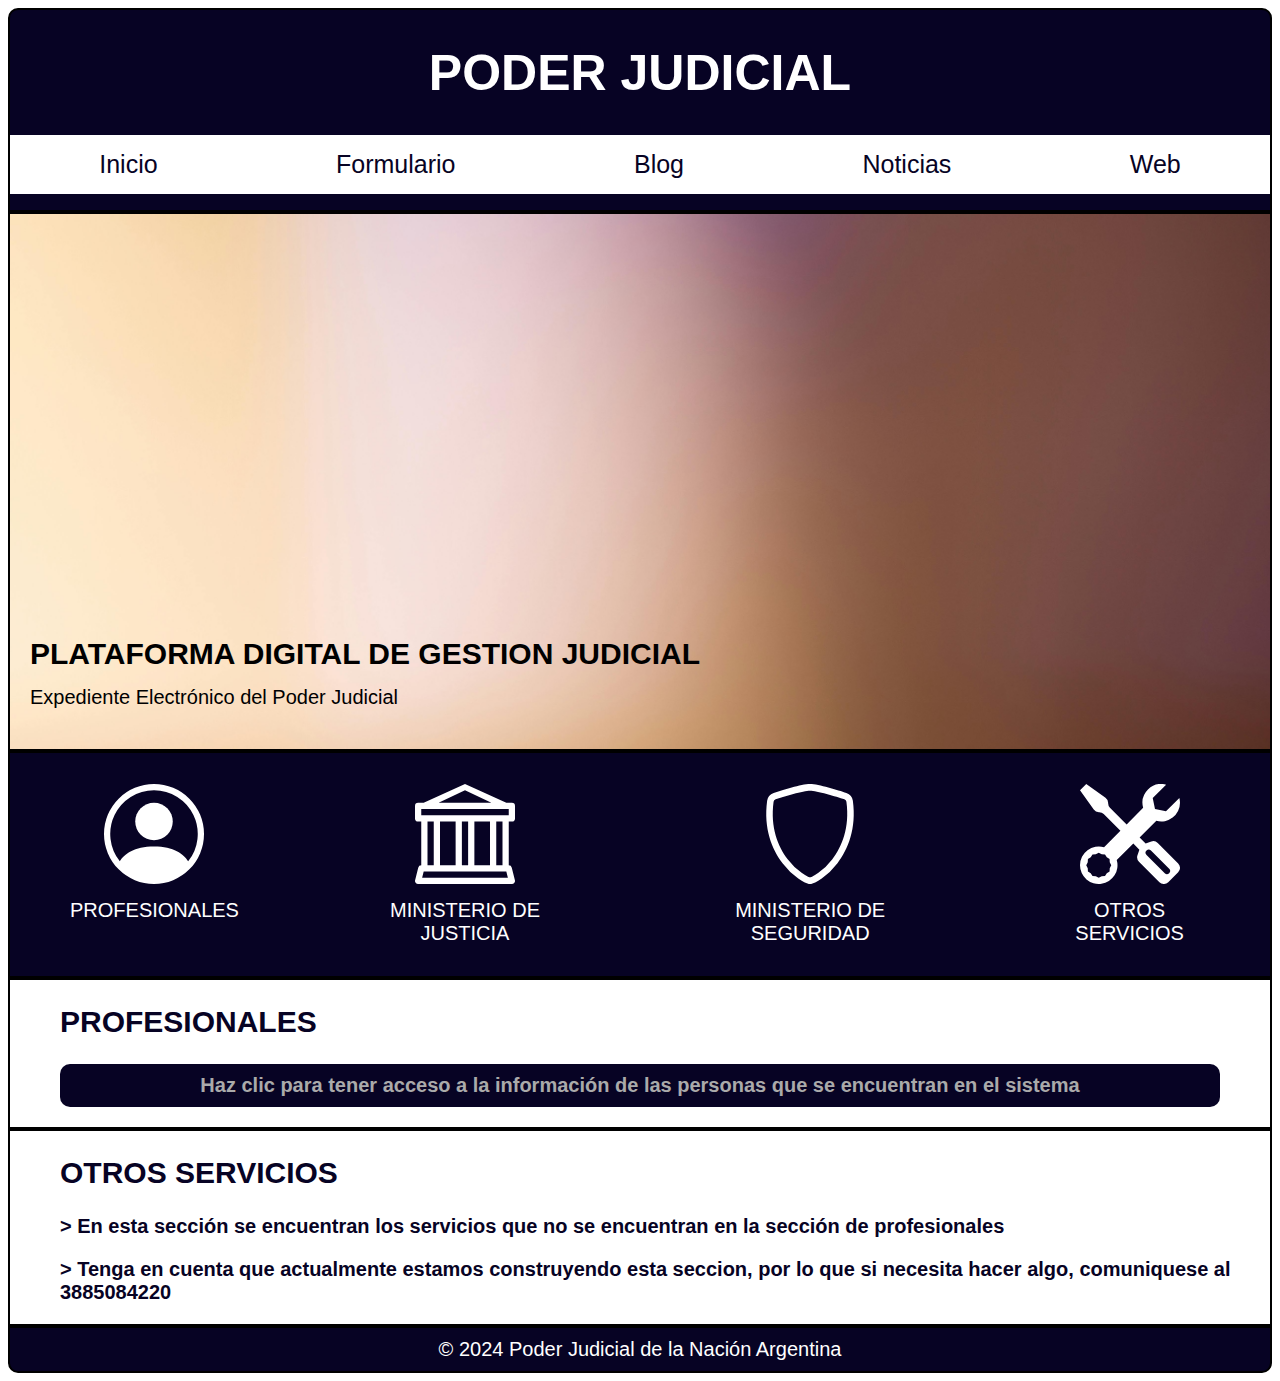
<file: index.html>
<!DOCTYPE html>
<html lang="en">
<head>
    <meta charset="UTF-8">
    <title>Inicio</title>
    <link rel="stylesheet" href="css/estilo.css">
    <link rel="icon" href="images/iconos/pj_logo.png">
    <meta name="keyboards" content="Poder Judicial Argentina,Poder Judicial,Judicial">
    <meta name="description" content="Poder Judicial de la Nación Argentina">
</head>
<body>
    <nav>
        <h1>PODER JUDICIAL</h1>
        <ul>
            <li><a href="index.html">Inicio</a></li>
            <li><a href="formulario.html">Formulario</a></li>
            <li><a href="blog.html">Blog</a></li>
            <li><a href="noticias.html">Noticias</a></li>
            <li><a href="https://jochfernandez.github.io/psw-tp1/index.html">Web</a></li>
        </ul>
    </nav>
    <section>
        <h2>PLATAFORMA DIGITAL DE GESTION JUDICIAL</h2>
        <p>Expediente Electrónico del Poder Judicial</p>
    </section>
    <div class="accesos-rapidos">
        <ul>
            <li><a href="#seccion-profesionales">
                <div class="icono"><img src="images/iconos/icono-persona.svg" alt="Logo de los profesionales"></div>
                <div class="nombre">PROFESIONALES</div>
            </a></li>
            <li><a href="https://www.argentina.gob.ar/justicia">
                <div class="icono"><img src="images/iconos/icono-ministerio.svg" alt="Logo del ministerio"></div>
                <div class="nombre">MINISTERIO DE JUSTICIA</div>
            </a></li>
            <li><a href="https://www.argentina.gob.ar/seguridad">
                <div class="icono"><img src="images/iconos/icono-seguridad.svg" alt="Logo del ministerio"></div>
                <div class="nombre">MINISTERIO DE SEGURIDAD</div>
            </a></li>
            <li><a href="#seccion-otros-servicios">
                <div class="icono"><img src="images/iconos/icono-servicios.svg" alt="Logo del ministerio"></div>
                <div class="nombre">OTROS SERVICIOS</div>
            </a></li>
        </ul>
    </div>
    <div class="accesos-rapidos-ampliados" id="seccion-profesionales">
        <h2>PROFESIONALES</h2>
        <a href="https://www.justiciajujuy.gov.ar/plataforma-digital4/"><p>Haz clic para tener acceso a la información de las personas que se encuentran en el sistema </p></a>
    </div>
    <div class="accesos-rapidos-ampliados" id="seccion-otros-servicios">
        <h2>OTROS SERVICIOS</h2>
        <p> > En esta sección se encuentran los servicios que no se encuentran en la sección de profesionales</p>
        <p> > Tenga en cuenta que actualmente estamos construyendo esta seccion, por lo que si necesita hacer algo, comuniquese al 3885084220</p>
    </div>
    <footer>
        <p>© 2024 Poder Judicial de la Nación Argentina</p>
    </footer>
</body>
</html>
</file>
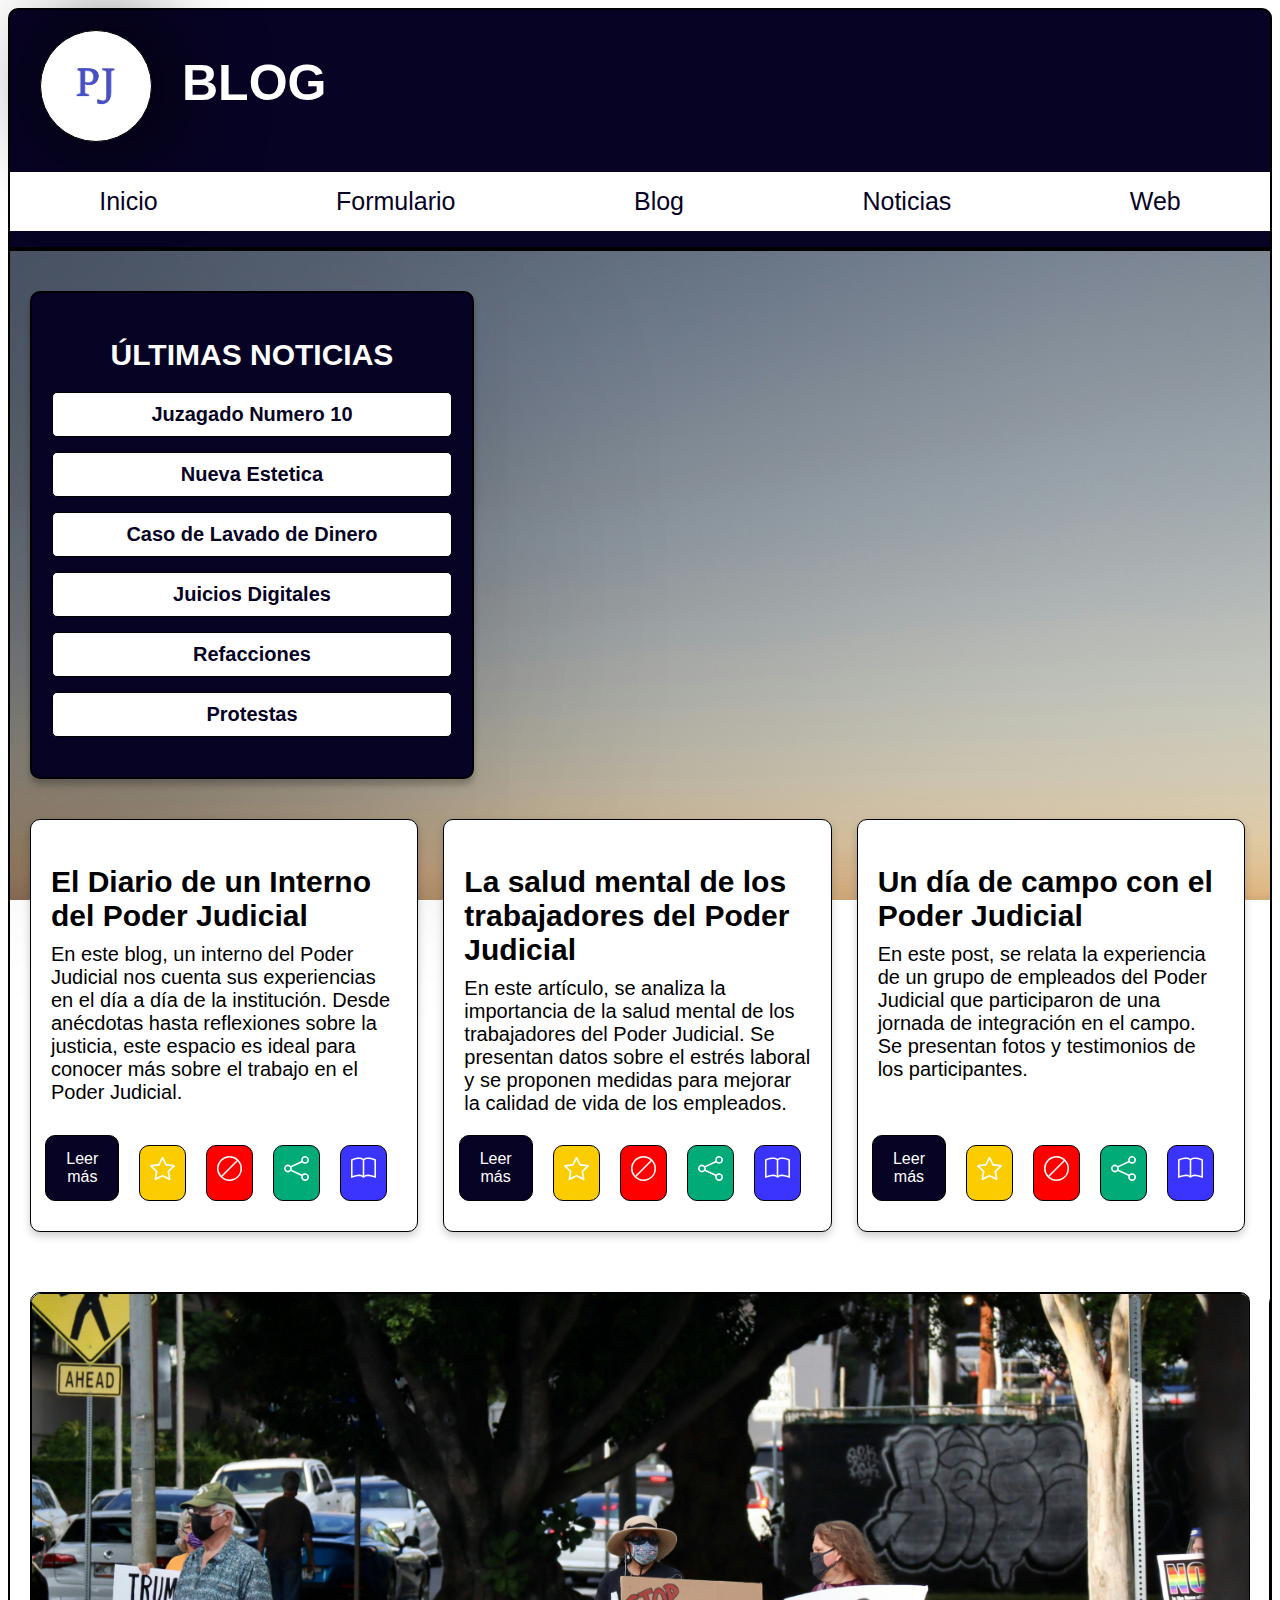
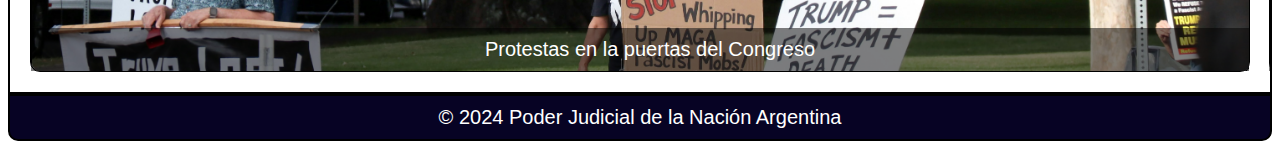
<file: blog.html>
<!DOCTYPE html>
<html lang="en">
<head>
    <meta charset="UTF-8">
    <title>Blog</title>
    <link rel="stylesheet" href="css/estilo.css">
    <link rel="icon" href="images/iconos/pj_logo.png">
    <meta name="keyboards" content="Poder Judicial Argentina,Poder Judicial,Judicial">
    <meta name="description" content="Poder Judicial de la Nación Argentina">
</head>
<body>
    <nav>
        <div class="contenedor-logo">
            <div class="logo"><a href="index.html"><img src="images/iconos/pj_logo.png" alt="Logo del Poder Judicial"></a></div>
            <h1>BLOG</h1>
        </div>
        <ul>
            <li><a href="index.html">Inicio</a></li>
            <li><a href="formulario.html">Formulario</a></li>
            <li><a href="blog.html">Blog</a></li>
            <li><a href="noticias.html">Noticias</a></li>
            <li><a href="https://jochfernandez.github.io/psw-tp1/index.html">Web</a></li>
        </ul>
    </nav>
    <section id="seccion-blog">
        <aside>
            <h2>ÚLTIMAS NOTICIAS</h2>
            <ul>
                <li><a href="noticias.html">Juzagado Numero 10</a></li>
                <li><a href="noticias.html">Nueva Estetica </a></li>
                <li><a href="noticias.html">Caso de Lavado de Dinero</a></li>
                <li><a href="noticias.html">Juicios Digitales</a></li>
                <li><a href="noticias.html">Refacciones</a></li>
                <li><a href="noticias.html">Protestas</a></li>
            </ul>
        </aside>
        <div class="contenedor-articulos">
            <article>
                <div class="contenido">
                    <h2>El Diario de un Interno del Poder Judicial</h2>
                    <p>En este blog, un interno del Poder Judicial nos cuenta sus experiencias en el día a día de la institución. Desde anécdotas hasta reflexiones sobre la justicia, este espacio es ideal para conocer más sobre el trabajo en el Poder Judicial.</p>
                </div>
                <div class="contenedor-botones">
                    <a class="boton-noticia">Leer más</a>
                    <a class="boton-like"><img src="images/botones/boton-like.svg" alt="Boton de Me Gusta"></a>
                    <a class="boton-dislike"><img src="images/botones/boton-dislike.svg" alt="Boton de No Me Gusta"></a>
                    <a class="boton-compartir"><img src="images/botones/boton-compartir.svg" alt="Boton de Compartir"></a>
                    <a class="boton-leer"><img src="images/botones/boton-leer.svg" alt="Boton de Leer"></a>
                </div>
            </article>
            <article>
                <div class="contenido">
                    <h2>La salud mental de los trabajadores del Poder Judicial</h2>
                    <p>En este artículo, se analiza la importancia de la salud mental de los trabajadores del Poder Judicial. Se presentan datos sobre el estrés laboral y se proponen medidas para mejorar la calidad de vida de los empleados.</p>
                </div>
                <div class="contenedor-botones">
                    <a class="boton-noticia">Leer más</a>
                    <a class="boton-like"><img src="images/botones/boton-like.svg" alt="Boton de Me Gusta"></a>
                    <a class="boton-dislike"><img src="images/botones/boton-dislike.svg" alt="Boton de No Me Gusta"></a>
                    <a class="boton-compartir"><img src="images/botones/boton-compartir.svg" alt="Boton de Compartir"></a>
                    <a class="boton-leer"><img src="images/botones/boton-leer.svg" alt="Boton de Leer"></a>
                </div>
            </article>
            <article>
                <div class="contenido">
                    <h2>Un día de campo con el Poder Judicial</h2>
                    <p>En este post, se relata la experiencia de un grupo de empleados del Poder Judicial que participaron de una jornada de integración en el campo. Se presentan fotos y testimonios de los participantes.</p>
                </div>
                <div class="contenedor-botones">
                    <a class="boton-noticia">Leer más</a>
                    <a class="boton-like"><img src="images/botones/boton-like.svg" alt="Boton de Me Gusta"></a>
                    <a class="boton-dislike"><img src="images/botones/boton-dislike.svg" alt="Boton de No Me Gusta"></a>
                    <a class="boton-compartir"><img src="images/botones/boton-compartir.svg" alt="Boton de Compartir"></a>
                    <a class="boton-leer"><img src="images/botones/boton-leer.svg" alt="Boton de Leer"></a>
                </div>
            </article>
        </div>
        <div class="carrusel">
            <a id="imagen1" class="carrusel-item">
                <img src="images/noticias/noticia-protesta.jpg" alt="Imagen 1">
                <figcaption>Protestas en la puertas del Congreso</figcaption>
            </a>
            <a id="imagen2" class="carrusel-item">
                <img src="images/noticias/noticia-reparaciones.jpg" alt="Imagen 2">
                <figcaption>Reparaciones en la fachada</figcaption>
            </a>
            <a id="imagen3" class="carrusel-item">
                <img src="images/noticias/noticia-juicios-digitales.jpg" alt="Imagen 3">
                <figcaption>Juicios Digitales habilitadas</figcaption>
            </a>
            <a id="imagen4" class="carrusel-item">
                <img src="images/noticias/noticia-dolares.jpg" alt="Imagen 4">
                <figcaption>Caso de Lavado de Dinero</figcaption>
            </a>
        </div>
    </section>
    <footer>
        <p>© 2024 Poder Judicial de la Nación Argentina</p>
    </footer>
</body>
</html>
</file>
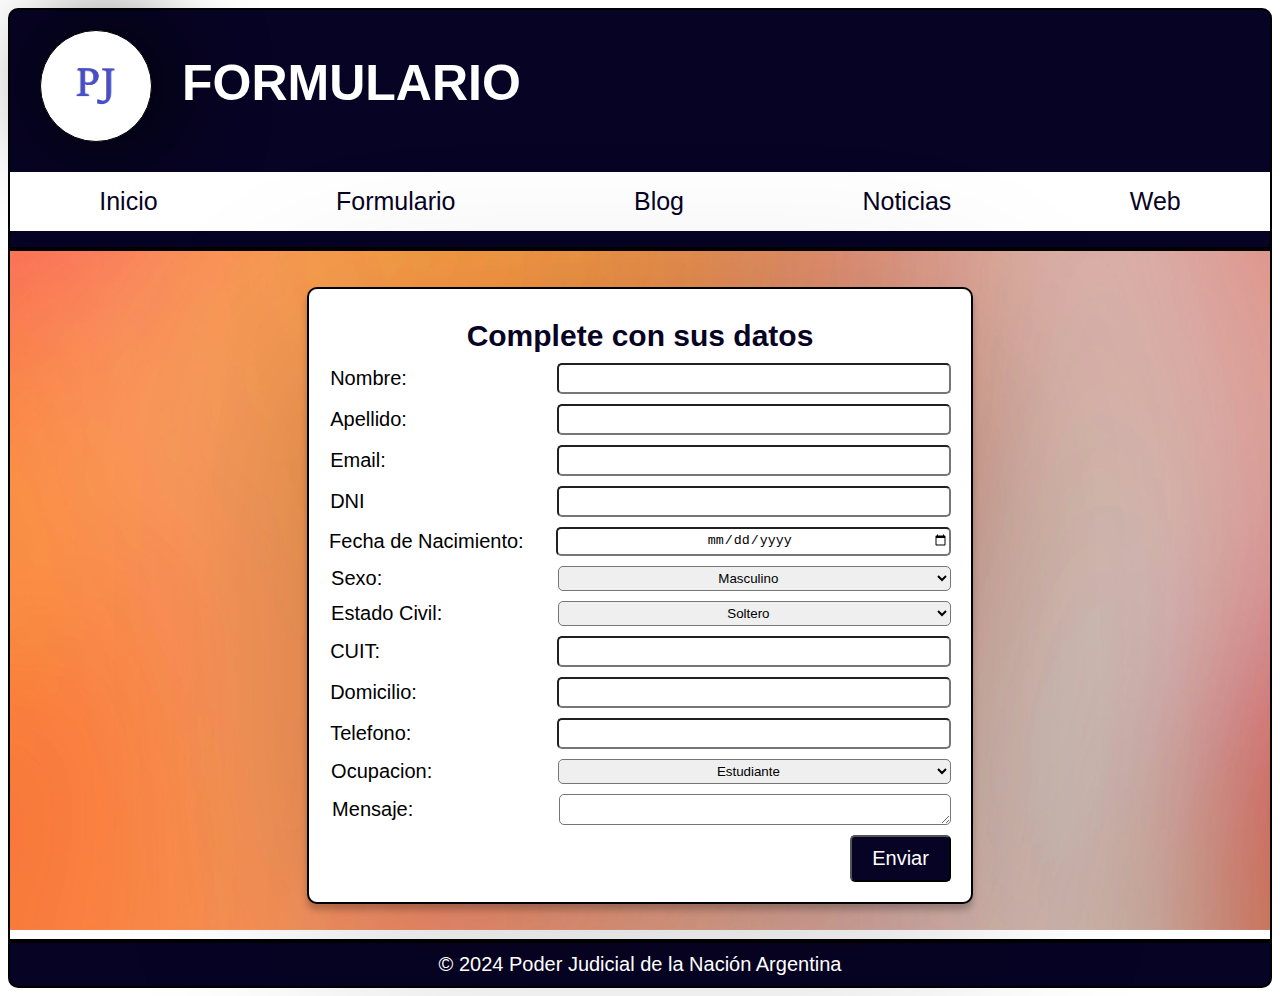
<file: formulario.html>
<!DOCTYPE html>
<html lang="en">
<head>
    <meta charset="UTF-8">
    <title>Formulario</title>
    <link rel="stylesheet" href="css/estilo.css">
    <link rel="icon" href="images/iconos/pj_logo.png">
    <meta name="keyboards" content="Poder Judicial Argentina,Poder Judicial,Judicial">
    <meta name="description" content="Poder Judicial de la Nación Argentina">
</head>
<body>
<nav>
    <div class="contenedor-logo">
        <div class="logo"><a href="index.html"><img src="images/iconos/pj_logo.png" alt="Logo del Poder Judicial"></a></div>
        <h1>FORMULARIO</h1>
    </div>
    <ul>
        <li><a href="index.html">Inicio</a></li>
        <li><a href="formulario.html">Formulario</a></li>
        <li><a href="blog.html">Blog</a></li>
        <li><a href="noticias.html">Noticias</a></li>
        <li><a href="https://jochfernandez.github.io/psw-tp1/index.html">Web</a></li>
    </ul>
</nav>
<section id="seccion-formulario">
    <div class="contenedor-formulario">
        <h2>Complete con sus datos</h2>
        <form>
            <div class="input-group">
                <label for="nombre">Nombre:</label>
                <input type="text" id="nombre" name="nombre" required>
            </div>
            <div class="input-group">
                <label for="apellido">Apellido:</label>
                <input type="text" id="apellido" name="apellido" required>
            </div>
            <div class="input-group">
                <label for="email">Email:</label>
                <input type="email" id="email" name="email" required>
            </div>
            <div class="input-group">
                <label for="dni">DNI</label>
                <input type="text" id="dni" name="dni" required>
            </div>
            <div class="input-group">
                <label for="fecha_nacimiento">Fecha de Nacimiento:</label>
                <input type="date" id="fecha_nacimiento" name="fecha_nacimiento" required>
            </div>
            <div class="input-group">
                <label for="sexo">Sexo:</label>
                <select id="sexo" name="sexo" required>
                    <option value="Masculino">Masculino</option>
                    <option value="Femenino">Femenino</option>
                    <option value="No Especificado">No especificado</option>
                </select>
            </div>
            <div class="input-group">
                <label for="estado_civil">Estado Civil:</label>
                <select id="estado_civil" name="estado_civil" required>
                    <option value="Soltero">Soltero</option>
                    <option value="Casado">Casado</option>
                    <option value="Divorciado">Divorciado</option>
                    <option value="Viudo">Viudo</option>
                </select>
            </div>
            <div class="input-group">
                <label for="nro_cuit">CUIT:</label>
                <input type="text" id="nro_cuit" name="nro_cuit" required>
            </div>
            <div class="input-group">
                <label for="domicilio">Domicilio:</label>
                <input type="text" id="domicilio" name="domicilio" required>
            </div>
            <div class="input-group">
                <label for="telefono">Telefono:</label>
                <input type="text" id="telefono" name="telefono" required>
            </div>
            <div class="input-group">
                <label for="ocupacion">Ocupacion:</label>
                <select id="ocupacion" name="ocupacion" required>
                    <option value="Estudiante">Estudiante</option>
                    <option value="Empleado">Empleado</option>
                    <option value="Desempleado">Desempleado</option>
                    <option value="Jubilado">Jubilado</option>
                    <option value="Otro">Otro</option>
                </select>
            </div>
            <div class="input-group">
                <label for="mensaje">Mensaje:</label>
                <textarea id="mensaje" name="mensaje" required></textarea>
            </div>
            <input type="submit" value="Enviar">
        </form>
    </div>
</section>

<footer>
    <p>© 2024 Poder Judicial de la Nación Argentina</p>
</footer>
</body>
</html>
</file>
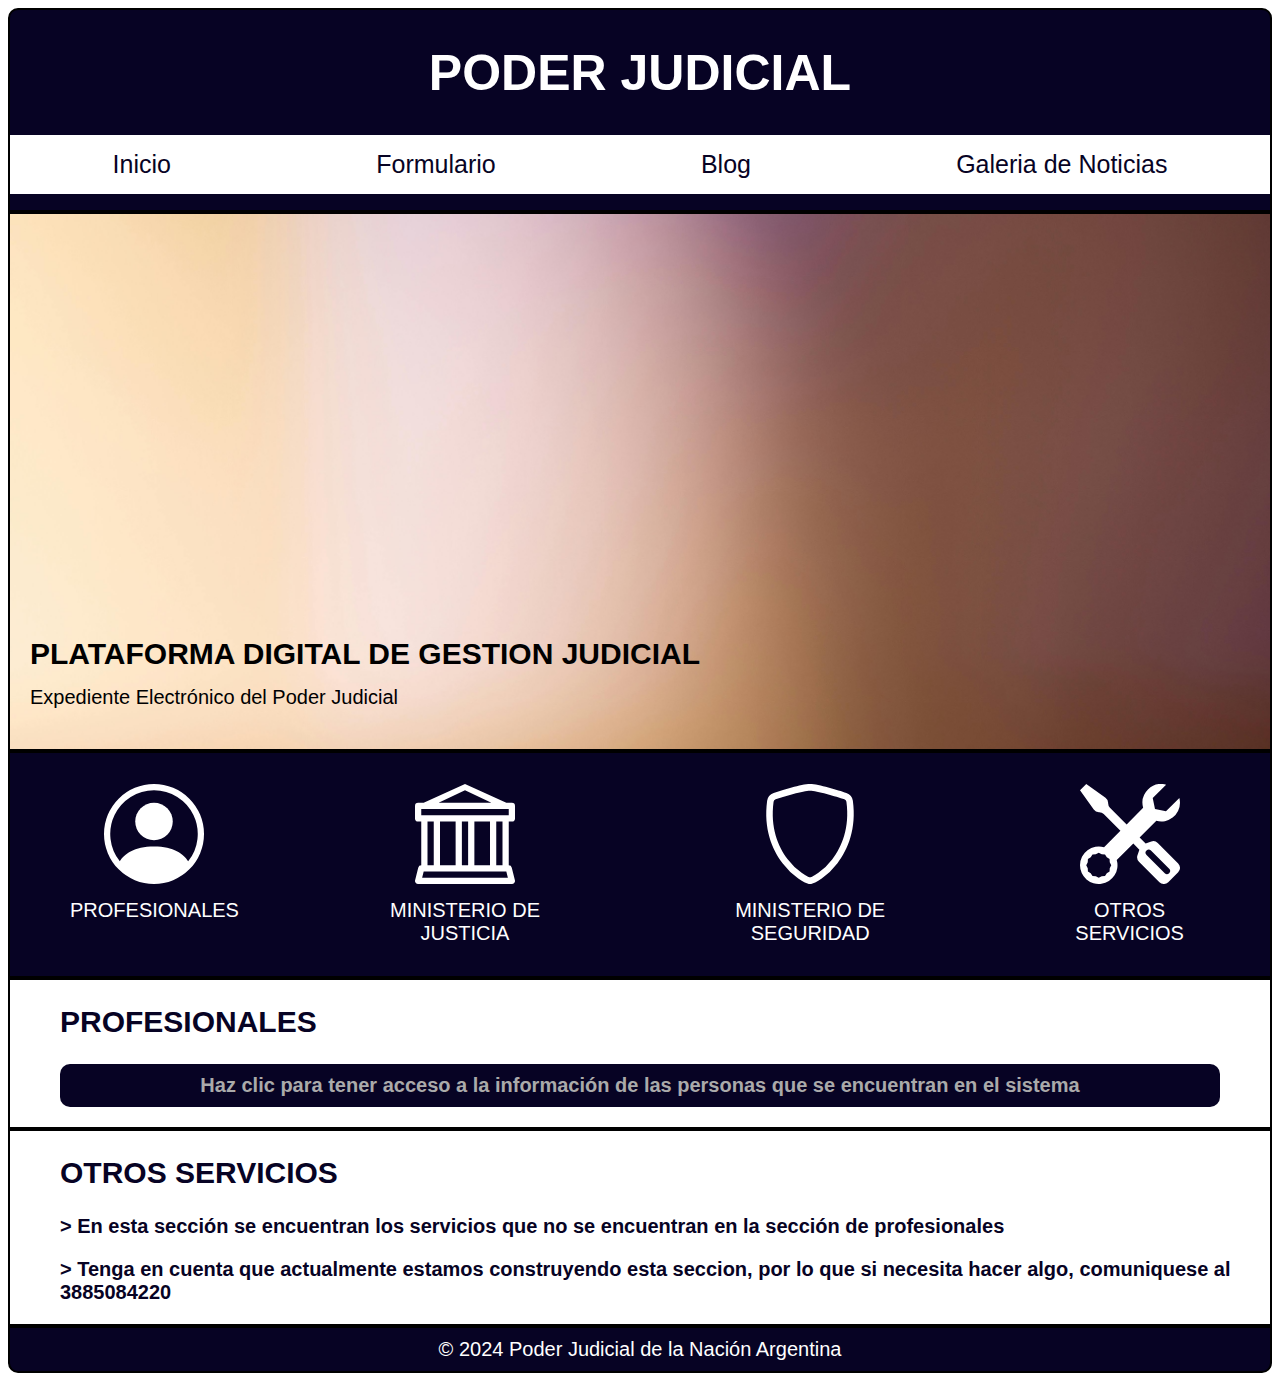
<file: inicio.html>
<!DOCTYPE html>
<html lang="en">
<head>
    <meta charset="UTF-8">
    <title>Inicio</title>
    <link rel="stylesheet" href="css/estilo.css">
    <link rel="icon" href="images/iconos/pj_logo.png">
    <meta name="keyboards" content="Poder Judicial Argentina,Poder Judicial,Judicial">
    <meta name="description" content="Poder Judicial de la Nación Argentina">
</head>
<body>
    <nav>
        <h1>PODER JUDICIAL</h1>
        <ul>
            <li><a href="inicio.html">Inicio</a></li>
            <li><a href="formulario.html">Formulario</a></li>
            <li><a href="blog.html">Blog</a></li>
            <li><a href="noticias.html">Galeria de Noticias</a></li>
        </ul>
    </nav>
    <section>
        <h2>PLATAFORMA DIGITAL DE GESTION JUDICIAL</h2>
        <p>Expediente Electrónico del Poder Judicial</p>
    </section>
    <div class="accesos-rapidos">
        <ul>
            <li><a href="#seccion-profesionales">
                <div class="icono"><img src="images/iconos/icono-persona.svg" alt="Logo de los profesionales"></div>
                <div class="nombre">PROFESIONALES</div>
            </a></li>
            <li><a href="https://www.argentina.gob.ar/justicia">
                <div class="icono"><img src="images/iconos/icono-ministerio.svg" alt="Logo del ministerio"></div>
                <div class="nombre">MINISTERIO DE JUSTICIA</div>
            </a></li>
            <li><a href="https://www.argentina.gob.ar/seguridad">
                <div class="icono"><img src="images/iconos/icono-seguridad.svg" alt="Logo del ministerio"></div>
                <div class="nombre">MINISTERIO DE SEGURIDAD</div>
            </a></li>
            <li><a href="#seccion-otros-servicios">
                <div class="icono"><img src="images/iconos/icono-servicios.svg" alt="Logo del ministerio"></div>
                <div class="nombre">OTROS SERVICIOS</div>
            </a></li>
        </ul>
    </div>
    <div class="accesos-rapidos-ampliados" id="seccion-profesionales">
        <h2>PROFESIONALES</h2>
        <a href="https://www.justiciajujuy.gov.ar/plataforma-digital4/"><p>Haz clic para tener acceso a la información de las personas que se encuentran en el sistema </p></a>
    </div>
    <div class="accesos-rapidos-ampliados" id="seccion-otros-servicios">
        <h2>OTROS SERVICIOS</h2>
        <p> > En esta sección se encuentran los servicios que no se encuentran en la sección de profesionales</p>
        <p> > Tenga en cuenta que actualmente estamos construyendo esta seccion, por lo que si necesita hacer algo, comuniquese al 3885084220</p>
    </div>
    <footer>
        <p>© 2024 Poder Judicial de la Nación Argentina</p>
    </footer>
</body>
</html>
</file>
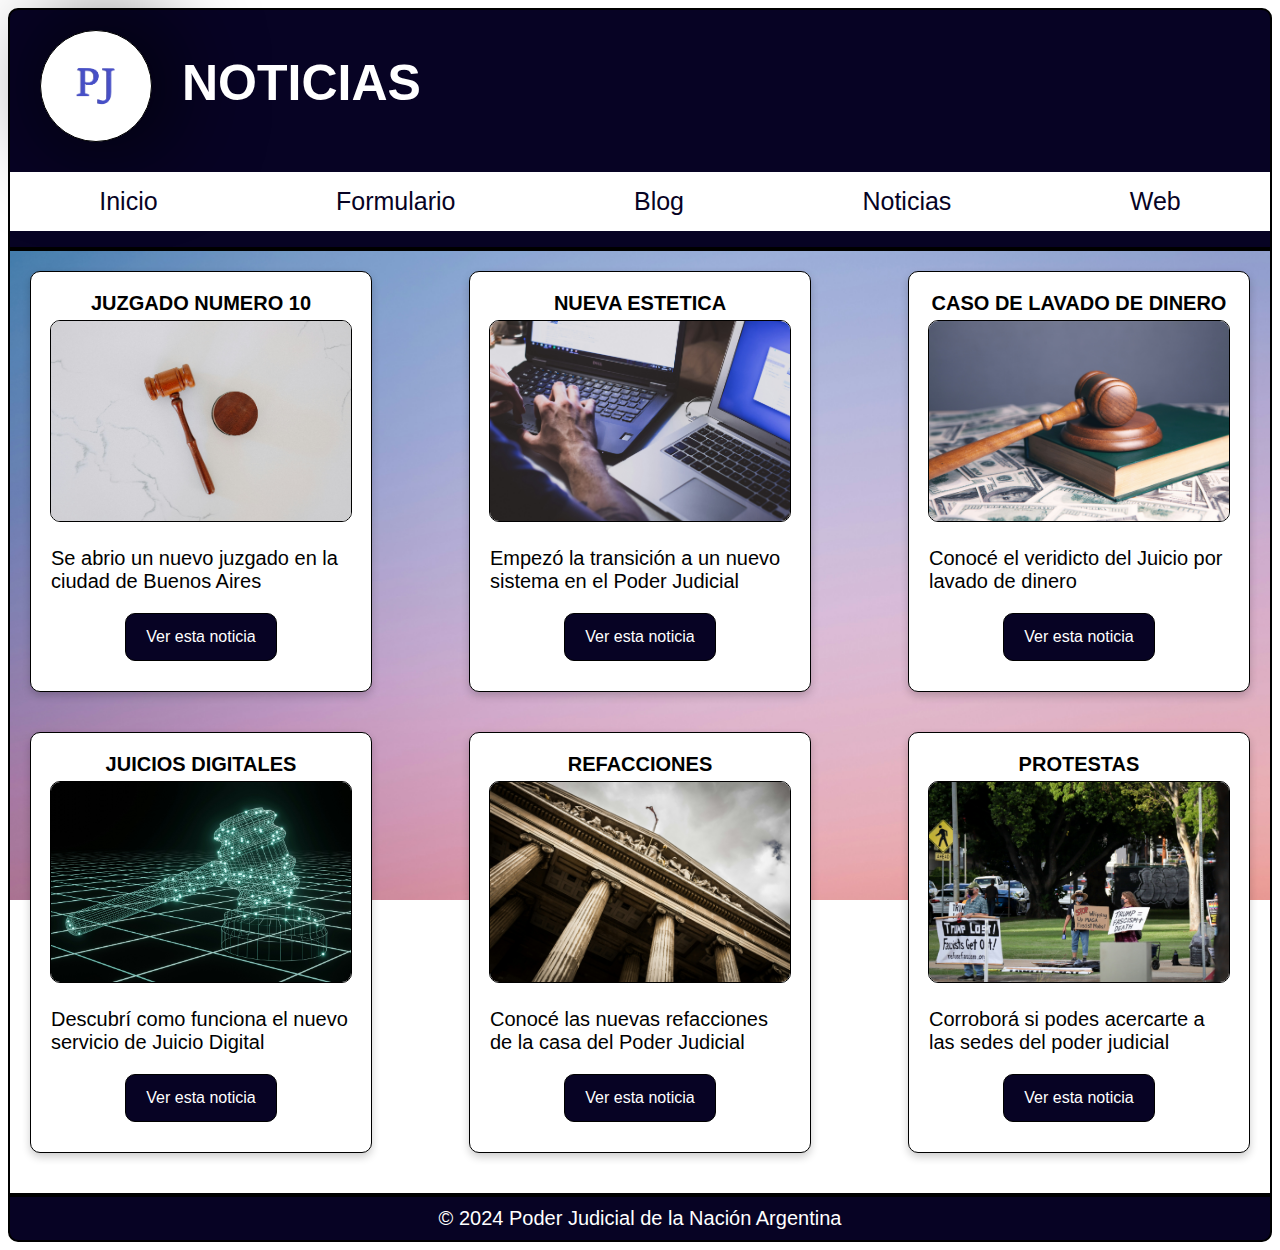
<file: noticias.html>
<!DOCTYPE html>
<html lang="en">
<head>
    <meta charset="UTF-8">
    <title>Noticias</title>
    <link rel="stylesheet" href="css/estilo.css">
    <link rel="icon" href="images/iconos/pj_logo.png">
    <meta name="keyboards" content="Poder Judicial Argentina,Poder Judicial,Judicial">
    <meta name="description" content="Poder Judicial de la Nación Argentina">
</head>
<body>
<nav>
    <div class="contenedor-logo">
        <div class="logo"><a href="index.html"><img src="images/iconos/pj_logo.png" alt="Logo del Poder Judicial"></a></div>
        <h1>NOTICIAS</h1>
    </div>
    <ul>
        <li><a href="index.html">Inicio</a></li>
        <li><a href="formulario.html">Formulario</a></li>
        <li><a href="blog.html">Blog</a></li>
        <li><a href="noticias.html">Noticias</a></li>
        <li><a href="https://jochfernandez.github.io/psw-tp1/index.html">Web</a></li>
    </ul>
</nav>
<section id="section-noticias">
    <div class="noticia">
        <h4>JUZGADO NUMERO 10</h4>
        <img src="images/noticias/noticia-juzgado.jpg" alt="Apertura de un nuevo juzgado">
        <p>Se abrio un nuevo juzgado en la ciudad de Buenos Aires</p>
        <a class="boton-noticia">Ver esta noticia</a>
    </div>
    <div class="noticia">
        <h4>NUEVA ESTETICA</h4>
        <img src="images/noticias/noticia-sistema.jpg" alt="Nueva estetica">
        <p>Empezó la transición a un nuevo sistema en el Poder Judicial</p>
        <a class="boton-noticia">Ver esta noticia</a>
    </div>
    <div class="noticia">
        <h4>CASO DE LAVADO DE DINERO</h4>
        <img src="images/noticias/noticia-dolares.jpg" alt="Decision del juzgado">
        <p>Conocé el veridicto del Juicio por lavado de dinero</p>
        <a class="boton-noticia">Ver esta noticia</a>
    </div>
    <div class="noticia">
        <h4>JUICIOS DIGITALES</h4>
        <img src="images/noticias/noticia-juicios-digitales.jpg" alt="Inicio de los juicios digitales">
        <p>Descubrí como funciona el nuevo servicio de Juicio Digital</p>
        <a class="boton-noticia">Ver esta noticia</a>
    </div>
    <div class="noticia">
        <h4>REFACCIONES</h4>
        <img src="images/noticias/noticia-reparaciones.jpg" alt="Reparaciones en la fachada">
        <p>Conocé las nuevas refacciones de la casa del Poder Judicial</p>
        <a class="boton-noticia">Ver esta noticia</a>
    </div>
    <div class="noticia">
        <h4>PROTESTAS</h4>
        <img src="images/noticias/noticia-protesta.jpg" alt="Apertura de un nuevo juzgado">
        <p>Corroborá si podes acercarte a las sedes del poder judicial</p>
        <a class="boton-noticia">Ver esta noticia</a>
    </div>
</section>
<footer>
    <p>© 2024 Poder Judicial de la Nación Argentina</p>
</footer>
</body>
</html>
</file>
<file: css/estilo.css>
h1{
    color: #ffffff;
    font-size: 50px;
    font-family: "Arial";
    text-align: center;
}
nav {
    background: #070324;
    border: 2px solid #000000;
    border-top-left-radius: 10px;
    border-top-right-radius: 10px;
    height: auto;
}
.contenedor-logo{
    display: flex;
    justify-content: flex-start;
    align-items: center;
}
.logo{
    display: flex;
    justify-content: start;
    align-items: center;
    margin: 10px;
}
.logo img{
    margin-left: 20px;
    margin-right: 20px;
    margin-top: 10px;
    width: 50px;
    height: 50px;
    border-radius: 50%;
    background-color: rgb(255, 255, 255);
    border: 1px solid black;
    padding: 30px;
    box-shadow: 10px 0 100px rgba(0, 0, 0, 2);
    transition: transform 0.3s ease;
}

.logo img:hover {
    transform: scale(0.8);
    background-color: rgba(255, 255, 255, 0.6);
}

nav ul {
    display: flex;
    align-items: stretch;
    justify-content: center;
    width: 100%;
    padding: 0;
    list-style: none;
}

@media (min-width: 768px) {
    nav ul {
        display: flex;
        align-items: stretch;
    }

    nav ul li {
        flex-grow: 1;
        display: flex;
        flex-direction: column;
        justify-content: center;
    }
}

@media (max-width: 767px) {
    nav ul {
        display: block;
    }

    nav ul li {
        display: block;
        width: 100%;
    }
}


nav ul li{
    min-height: 50px;
    align-items: center;
    flex-grow: 1;
    text-align: center;
    background: #ffffff;
    display: flex;
    flex-direction: column;
    justify-content: center;
    padding: 0;
    height: 100%;
    transition: background-color 0.3s ease;
}

nav ul li:hover {
    background: #070324;
    transform: scale(0.9);
}

nav ul li a{
    font-family: "Arial";
    font-size: 25px;
    color: #070324;
    text-decoration: none;
    transition: color 0.3s ease, transform 0.3s ease;
    display: block;
    padding: 15px 60px;
}

nav ul li:hover a{
    color: #ffffff;
    transform: scale(0.9);
}

nav ul li a:active {
    color: #000000;
    transform: scale(0.9);
}
section{
    background: url("../images/fondos/fondo-section.jpg") no-repeat center center fixed;
    -webkit-background-size: cover;
    -moz-background-size: cover;
    -o-background-size: cover;
    background-size: cover;
    color: #000000;
    font-family: "Arial";
    font-size: 20px;
    padding: 20px;
    border: 2px solid #000000;
    height: 55vh;
    display: flex;
    flex-direction: column;
    justify-content: flex-end;

}
section h2 {
    margin-bottom: 10px;
}

section p {
    margin-top: 5px;
}
@media (min-width: 768px) {
    section {
        padding: 20px;
        display: flex;
        flex-direction: column;
        justify-content: flex-end;
    }
}

@media (max-width: 767px) {
    section {
        display: flex;
        flex-direction: column;
        align-items: center;
        text-align: center;
        justify-content: center;
        padding: 10px;
        height: 60vh;
    }
}
.accesos-rapidos{
    background: #070324;
    border: 2px solid #000000;
}

.accesos-rapidos ul{
    display: flex;
    justify-content: space-between;
    width: 100%;
    padding: 0;
    list-style: none;
}
.accesos-rapidos ul li{
    flex-grow: 1;
    text-align: center;
    display: inline-block;
    padding: 15px 60px;
    height: 100%;
    transition: all 0.3s ease;
}
.accesos-rapidos ul li:hover {
    background: #070324;
    transform: scale(0.9);
}
.accesos-rapidos ul li a{
    font-family: "Arial";
    font-size: 20px;
    color: #ffffff;
    text-decoration: none;
    display: flex;
    flex-direction: column;
    align-items: center;
    justify-content: center;
}
.accesos-rapidos ul li a .icono {
    margin-bottom: 10px;
}

.accesos-rapidos-ampliados{
    background: #ffffff;
    border: 2px solid #000000;
}
.accesos-rapidos-ampliados h2{
    color: #070324;
    font-size: 30px;
    font-family: "Arial";
    margin-left: 50px;
}
.accesos-rapidos-ampliados a{
    text-decoration: none;
}
.accesos-rapidos-ampliados a p{
    font-weight: bolder;
    background: #070324;
    color: #aaaaaa;
    font-size: 20px;
    font-family: "Arial";
    margin-left: 50px;
    margin-right: 50px;
    border-radius: 10px;
    padding: 10px;
    text-align: center;
}
.accesos-rapidos-ampliados a p:hover{
    background: #aaaaaa;
    color: #070324;
}

#seccion-otros-servicios p{
    font-family: "Arial";
    margin-left: 50px;
    background: #ffffff;
    color: #070324;
    font-size: 20px;
    font-weight: bold;
}
footer{
    background: #070324;
    border: 2px solid #000000;
    border-bottom-left-radius: 10px;
    border-bottom-right-radius: 10px;
    height: auto;
    display: flex;
    flex-direction: column;
    justify-content: center;
    align-items: center;
}
footer p{
    color: #ffffff;
    font-family: "Arial";
    font-size: 20px;
    margin: 10px;
}

/* Estilos para la pagina de formulario */
#seccion-formulario {
    background: url("../images/fondos/fondo-formulario.jpg") no-repeat center center fixed;
    -webkit-background-size: cover;
    -moz-background-size: cover;
    -o-background-size: cover;
    background-size: cover;
    color: #000000;
    font-family: "Arial";
    font-size: 20px;
    border: 2px solid #000000;
    height: 72vh;
    display: flex;
    justify-content: center;
    align-items: center;
}
.contenedor-formulario{
    background: #ffffff;
    border: 2px solid #000000;
    border-radius: 10px;
    display: flex;
    flex-direction: column;
    justify-content: center;
    align-items: center;
    padding: 20px;
    margin: 20px;
    box-shadow: 0 50px 200px rgba(0, 0, 0, 0.19), 0 6px 6px rgba(0, 0, 0, 0.23);
    transition: transform 0.3s ease;
}

.contenedor-formulario:hover {
    transform: scale(1.05) translateZ(10px);
}
.contenedor-formulario h2{
    color: #070324;
    font-family: "Arial";
    font-size: 30px;
    margin: 10px;
}

.contenedor-formulario .input-group {
    display: flex;
    justify-content: flex-start;
    align-items: center;
    margin-bottom: 10px;
}

.contenedor-formulario .input-group input {
   padding-left: 10px;
}
.contenedor-formulario .input-group label {
    width: 6cm;
    text-align: left;
}
.contenedor-formulario .input-group input,textarea,select {
    width: 10cm;
    height: 25px;
    border-radius: 5px;
}
.contenedor-formulario .input-group input[type="date"] {
    width: 381px;
    text-align: center;
}

.contenedor-formulario .input-group select {
    width: 393px;
    text-align: center;
}
.contenedor-formulario .input-group textarea {
    width: 386px;
}
.contenedor-formulario .input-group input[type="submit"] {
    width: 100px;
    height: 30px;
    background: #070324;
    color: #ffffff;
    border: none;
    border-radius: 5px;
    cursor: pointer;
}
.contenedor-formulario form {
    display: flex;
    flex-direction: column;
    align-items: flex-end;
}
.contenedor-formulario form input[type="submit"] {
    background-color: #070324;
    color: #ffffff;
    border-radius: 5px;
    padding: 10px 20px;
    font-size: 20px;
    cursor: pointer;
    transition: background-color 0.3s ease;
    align-items: end;
}

.contenedor-formulario form input[type="submit"]:hover {
    background-color: #070324;
    color: #ffffff;
}

/* Estilos para la pagina de noticias */
#section-noticias {
    background: url("../images/fondos/fondo-noticias.jpg") no-repeat center center fixed;
    -webkit-background-size: cover;
    -moz-background-size: cover;
    -o-background-size: cover;
    background-size: cover;
    color: #000000;
    font-family: "Arial";
    font-size: 20px;
    padding: 20px;
    border: 2px solid #000000;
    display: flex;
    flex-direction: row;
    flex-wrap: wrap;
    gap: 20px;
    justify-content: space-between;
    height: auto !important;
}
.noticia {
    background: #ffffff;
    border: 1px solid #000;
    border-radius: 10px;
    padding: 20px;
    margin-bottom: 20px;
    width: 300px;
    box-shadow: 0 4px 8px 0 rgba(0, 0, 0, 0.2);
    display: flex;
    flex-direction: column;
    justify-content: center;
    align-items: center;
}

.noticia:hover {
    transform: scale(1.05);
}

.noticia img {
    width: 100%;
    border: 1px solid #000;
    height: 200px;
    object-fit: cover;
    border-radius: 10px;
    margin-bottom: 5px;
}

.noticia h4 {
    margin: 0;
    font-size: 20px;
    font-family: "Arial";
    color: #000000;
    text-align: center;
    margin-bottom: 5px;
}
.noticia p,h4 {
    margin: 20px 0;
}
.boton-noticia {
    background-color: #070324;
    color: white;
    padding: 14px 20px;
    text-align: center;
    text-decoration: none;
    display: inline-block;
    font-size: 16px;
    transition-duration: 0.4s;
    cursor: pointer;
    margin-top: auto;
    transition: background-color 0.3s ease, box-shadow 0.3s ease;
}

.boton-noticia:hover {
    background-color: #ffffff;
    color: #070324;
    border: 2px solid #070324;
    transform: scale(1.1);
    box-shadow: 0 4px 8px 0 rgba(0, 0, 0, 0.2);
}
/* Estilos para la pagina de blog*/
#seccion-blog {
    background: url("../images/fondos/fondo-blog.jpg") no-repeat center center fixed;
    -webkit-background-size: cover;
    -moz-background-size: cover;
    -o-background-size: cover;
    background-size: cover;
    color: #000000;
    font-family: "Arial";
    font-size: 20px;
    padding: 20px;
    border: 2px solid #000000;
    display: flex;
    flex-direction: row;
    flex-wrap: wrap;
    gap: 20px;
    justify-content: space-between;
    align-items: stretch;
    height: auto !important;
    overflow: hidden;
}
aside,article,.carrusel{
    margin-top: 20px;
}
aside{
    margin-right: 20px;
    text-align: center;
    color: white;
    background: #070324;
    border: 2px solid #000000;
    border-radius: 10px;
    padding: 20px;
    box-shadow: 0 50px 200px rgba(0, 0, 0, 0.19), 0 6px 6px rgba(0, 0, 0, 0.23);
    transition: transform 0.3s ease;
}
aside:hover {
    transform: scale(1.05) translateZ(10px);
}
aside ul {
    list-style: none;
    padding: 0;
}
aside ul li {
    margin-bottom: 10px;
}
aside ul li a {
    background: white;
    font-weight: bolder;
    width: 10cm;
    border: 1px solid black;
    border-radius: 5px;
    display: block;
    margin-bottom: 15px;
    padding: 10px;
    text-decoration: none;
    color: #070324;
    font-size: 20px;
    font-family: "Arial";
    transition: color 0.2s ease;
}
aside ul li :hover{
    text-align: center;
    color: #00826b;
    transform: scale(0.9) translateZ(25px);
}
#seccion-blog aside {
    flex: 0 0 auto;
}

#seccion-blog article {
    flex-grow: 1;
}

.contenedor-articulos {
    display: flex;
    flex-wrap: wrap;
    justify-content: space-between;
    flex-grow: 1;
    gap: 20px;
}

article{
    height: auto;
    background: #ffffff;
    border: 1px solid #000;
    border-radius: 10px;
    padding: 20px;
    margin-right: 5px;
    margin-bottom: 20px;
    width: 250px;
    box-shadow: 0 4px 8px 0 rgba(0, 0, 0, 0.2);
    display: flex;
    flex-direction: column;
    justify-content: space-between;
    animation: ease-in-out 0.5s;
}
article:hover {
    transform: scale(1.05);
}
.contenedor-botones {
    display: flex;
    justify-content: flex-end;
}
.boton-like,.boton-dislike,.boton-compartir,.boton-leer,.boton-noticia{
    height: auto;
    width: auto;
    border-radius: 10px;
    padding: 10px;
    transition: transform 0.3s ease;
    border: 1px solid #000;
    margin: 10px;
}
.boton-noticia{
    background-color: #070324;
    color: white;
    padding: 14px 20px;
    text-align: center;
    text-decoration: none;
    display: inline-block;
    font-size: 16px;
    transition-duration: 0.4s;
    cursor: pointer;
    margin-top: auto;
    transition: background-color 0.3s ease, box-shadow 0.3s ease;

}

.boton-like {
    background-color: #fbcc00;
}

.boton-like:hover {
    background-color: #825000;
    transform: scale(1.1);
}

.boton-dislike {
    background-color: #ff0000;
}

.boton-dislike:hover {
    background-color: #550010;
    transform: scale(1.1);
}

.boton-compartir {
    background-color: #00ab78;
}

.boton-compartir:hover {
    background-color: #004b32;
    transform: scale(1.1);
}

.boton-leer {
    background-color: #3b34ff;
}

.boton-leer:hover {
    background-color: #23155c;
    transform: scale(1.1);
}
@keyframes scroll {
    0% { transform: translateX(0); }
    20% { transform: translateX(0); }
    25% { transform: translateX(-100%); }
    45% { transform: translateX(-100%); }
    50% { transform: translateX(-200%); }
    70% { transform: translateX(-200%); }
    75% { transform: translateX(-300%); }
    95% { transform: translateX(-300%); }
    100% { transform: translateX(-400%); }
}

.carrusel {
    width: 100%;
    height: auto;
    border-radius: 10px;
    border: 1px solid;
    animation: scroll 20s linear infinite;
    display: flex;
    gap: 20px;
}

.carrusel-item {
    flex: 0 0 auto;
    width: 100%;
    height: 10cm;
    scroll-snap-align: start;
    overflow: hidden;
    position: relative;
}

.carrusel-item img {
    border: 1px solid;
    border-radius: 10px;
    width: 100%;
    height: 100%;
    object-fit: cover;
    overflow: hidden;
}
.carrusel-item figcaption {
    background-color: rgba(0, 0, 0, 0.5);
    font-family: "Arial";
    color: white;
    padding: 10px;
    text-align: center;
    position: absolute;
    bottom: 0;
    width: 100%;
    overflow: hidden;
}
.carrusel-flecha {
    position: absolute;
    top: 50%;
    font-size: 2em;
    color: white;
    background-color: rgba(0, 0, 0, 0.5);
    padding: 10px;
    cursor: pointer;
}

#carrusel-flecha-izquierda {
    left: 10px;
}

#carrusel-flecha-derecha {
    right: 10px;
}
</file>
